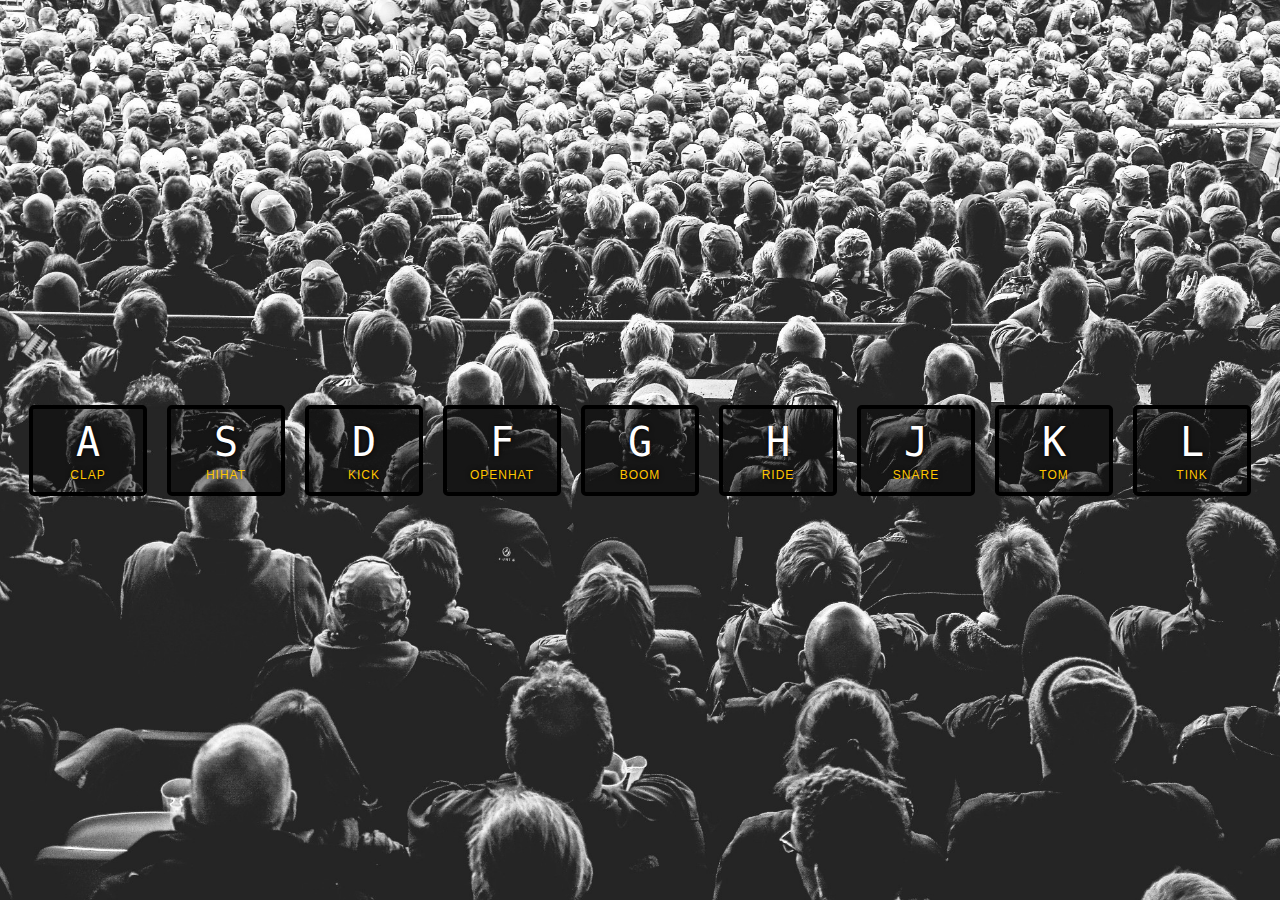
<file: index.html>
<!DOCTYPE html>
<html lang="en">
<head>
  <meta charset="UTF-8">
  <meta name="viewport" content="width=device-width">
  <title>JS Drum Kit</title>
  <link rel="stylesheet" href="style.css">
  <script src="./script.js" defer></script>
</head>
<body>


  <div class="keys">
    <div data-key="65" class="key">
      <kbd>A</kbd>
      <span class="sound">clap</span>
    </div>
    <div data-key="83" class="key">
      <kbd>S</kbd>
      <span class="sound">hihat</span>
    </div>
    <div data-key="68" class="key">
      <kbd>D</kbd>
      <span class="sound">kick</span>
    </div>
    <div data-key="70" class="key">
      <kbd>F</kbd>
      <span class="sound">openhat</span>
    </div>
    <div data-key="71" class="key">
      <kbd>G</kbd>
      <span class="sound">boom</span>
    </div>
    <div data-key="72" class="key">
      <kbd>H</kbd>
      <span class="sound">ride</span>
    </div>
    <div data-key="74" class="key">
      <kbd>J</kbd>
      <span class="sound">snare</span>
    </div>
    <div data-key="75" class="key">
      <kbd>K</kbd>
      <span class="sound">tom</span>
    </div>
    <div data-key="76" class="key">
      <kbd>L</kbd>
      <span class="sound">tink</span>
    </div>
  </div>

  <audio data-key="65" src="sounds/clap.wav"></audio>
  <audio data-key="83" src="sounds/hihat.wav"></audio>
  <audio data-key="68" src="sounds/kick.wav"></audio>
  <audio data-key="70" src="sounds/openhat.wav"></audio>
  <audio data-key="71" src="sounds/boom.wav"></audio>
  <audio data-key="72" src="sounds/ride.wav"></audio>
  <audio data-key="74" src="sounds/snare.wav"></audio>
  <audio data-key="75" src="sounds/tom.wav"></audio>
  <audio data-key="76" src="sounds/tink.wav"></audio>

<script>

</script>


</body>
</html>
</file>
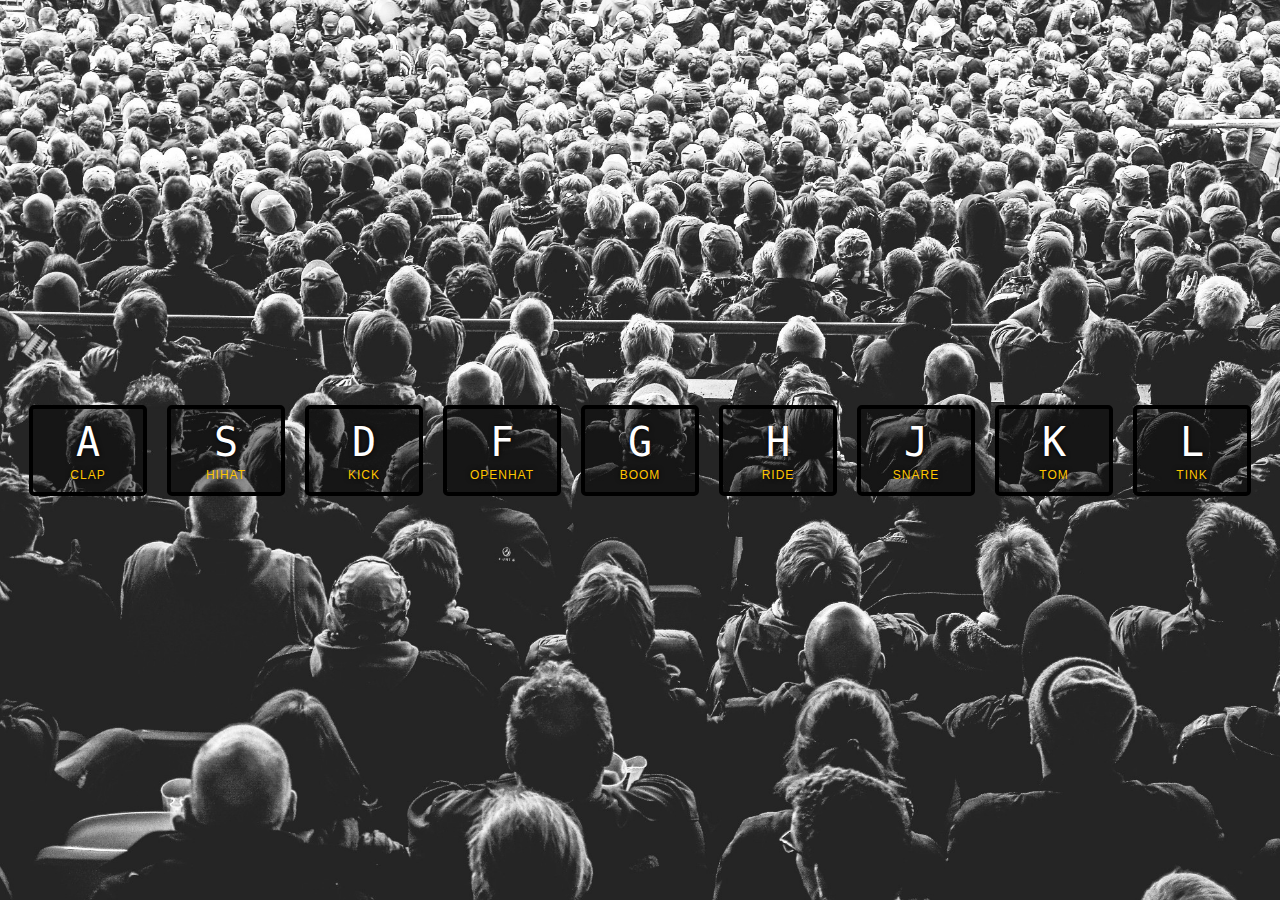
<file: 01 - JavaScript Drum Kit/index.html>
<!DOCTYPE html>
<html lang="en">
<head>
  <meta charset="UTF-8">
  <title>JS Drum Kit</title>
  <link rel="stylesheet" href="style.css">
  <script src="./script.js" defer></script>
</head>
<body>


  <div class="keys">
    <div data-key="65" class="key">
      <kbd>A</kbd>
      <span class="sound">clap</span>
    </div>
    <div data-key="83" class="key">
      <kbd>S</kbd>
      <span class="sound">hihat</span>
    </div>
    <div data-key="68" class="key">
      <kbd>D</kbd>
      <span class="sound">kick</span>
    </div>
    <div data-key="70" class="key">
      <kbd>F</kbd>
      <span class="sound">openhat</span>
    </div>
    <div data-key="71" class="key">
      <kbd>G</kbd>
      <span class="sound">boom</span>
    </div>
    <div data-key="72" class="key">
      <kbd>H</kbd>
      <span class="sound">ride</span>
    </div>
    <div data-key="74" class="key">
      <kbd>J</kbd>
      <span class="sound">snare</span>
    </div>
    <div data-key="75" class="key">
      <kbd>K</kbd>
      <span class="sound">tom</span>
    </div>
    <div data-key="76" class="key">
      <kbd>L</kbd>
      <span class="sound">tink</span>
    </div>
  </div>

  <audio data-key="65" src="sounds/clap.wav"></audio>
  <audio data-key="83" src="sounds/hihat.wav"></audio>
  <audio data-key="68" src="sounds/kick.wav"></audio>
  <audio data-key="70" src="sounds/openhat.wav"></audio>
  <audio data-key="71" src="sounds/boom.wav"></audio>
  <audio data-key="72" src="sounds/ride.wav"></audio>
  <audio data-key="74" src="sounds/snare.wav"></audio>
  <audio data-key="75" src="sounds/tom.wav"></audio>
  <audio data-key="76" src="sounds/tink.wav"></audio>

<script>

</script>


</body>
</html>
</file>
<file: style.css>
html {
  font-size: 10px;
  background: url('./background.jpg') bottom center;
  background-size: cover;
}

body,html {
  margin: 0;
  padding: 0;
  font-family: sans-serif;
}

.keys {
  display: flex;
  flex-wrap: wrap;
  flex: 1;
  min-height: 100vh;
  align-items: center;
  justify-content: center;
}

.key {
  border: .4rem solid black;
  border-radius: .5rem;
  margin: 1rem;
  font-size: 1.5rem;
  padding: 1rem .5rem;
  transition: all .07s ease;
  width: 10rem;
  text-align: center;
  color: white;
  background: rgba(0,0,0,0.4);
  text-shadow: 0 0 .5rem black;
}

.playing {
  transform: scale(1.8);
  border-color: #ffc600;
  box-shadow: 0 0 1rem #ffc600;
}

kbd {
  display: block;
  font-size: 4rem;
}

.sound {
  font-size: 1.2rem;
  text-transform: uppercase;
  letter-spacing: .1rem;
  color: #ffc600;
}

@media only screen and (max-width: 600px) {
  .keys {
    display: flex;
    flex-wrap: wrap;
    margin: 0 2vw;
    flex: 1;
    max-height: 100vh;
    justify-content: center;
    align-content: center;
  }

  .key {
  border: 0.5rem solid black;
  border-radius: 20px;
  margin: 1rem;
  margin-bottom: 4vh;
  font-size: 0.5rem;
  padding: 0.5rem .5rem;
  transition: all .07s ease;
  width: 20vw;
  height: 20vw;
  text-align: center;
  color: white;
  background: rgba(0,0,0,0.4);
  text-shadow: 0 0 .5rem black;
}

.playing {
  transform: scale(1.3);
  border-color: #ffc600;
  box-shadow: 0 0 1rem #ffc600;
}

kbd {
  display: block;
  font-size: 4.5rem;
}

.sound {
  font-size: 1.3rem;
  text-transform: uppercase;
  letter-spacing: .1rem;
  color: #ffc600;
}
}
</file>
<file: 01 - JavaScript Drum Kit/style.css>
html {
  font-size: 10px;
  background: url('./background.jpg') bottom center;
  background-size: cover;
}

body,html {
  margin: 0;
  padding: 0;
  font-family: sans-serif;
}

.keys {
  display: flex;
  flex-wrap: wrap;
  flex: 1;
  min-height: 100vh;
  align-items: center;
  justify-content: center;
}

.key {
  border: .4rem solid black;
  border-radius: .5rem;
  margin: 1rem;
  font-size: 1.5rem;
  padding: 1rem .5rem;
  transition: all .07s ease;
  width: 10rem;
  text-align: center;
  color: white;
  background: rgba(0,0,0,0.4);
  text-shadow: 0 0 .5rem black;
}

.playing {
  transform: scale(1.8);
  border-color: #ffc600;
  box-shadow: 0 0 1rem #ffc600;
}

kbd {
  display: block;
  font-size: 4rem;
}

.sound {
  font-size: 1.2rem;
  text-transform: uppercase;
  letter-spacing: .1rem;
  color: #ffc600;
}
</file>
